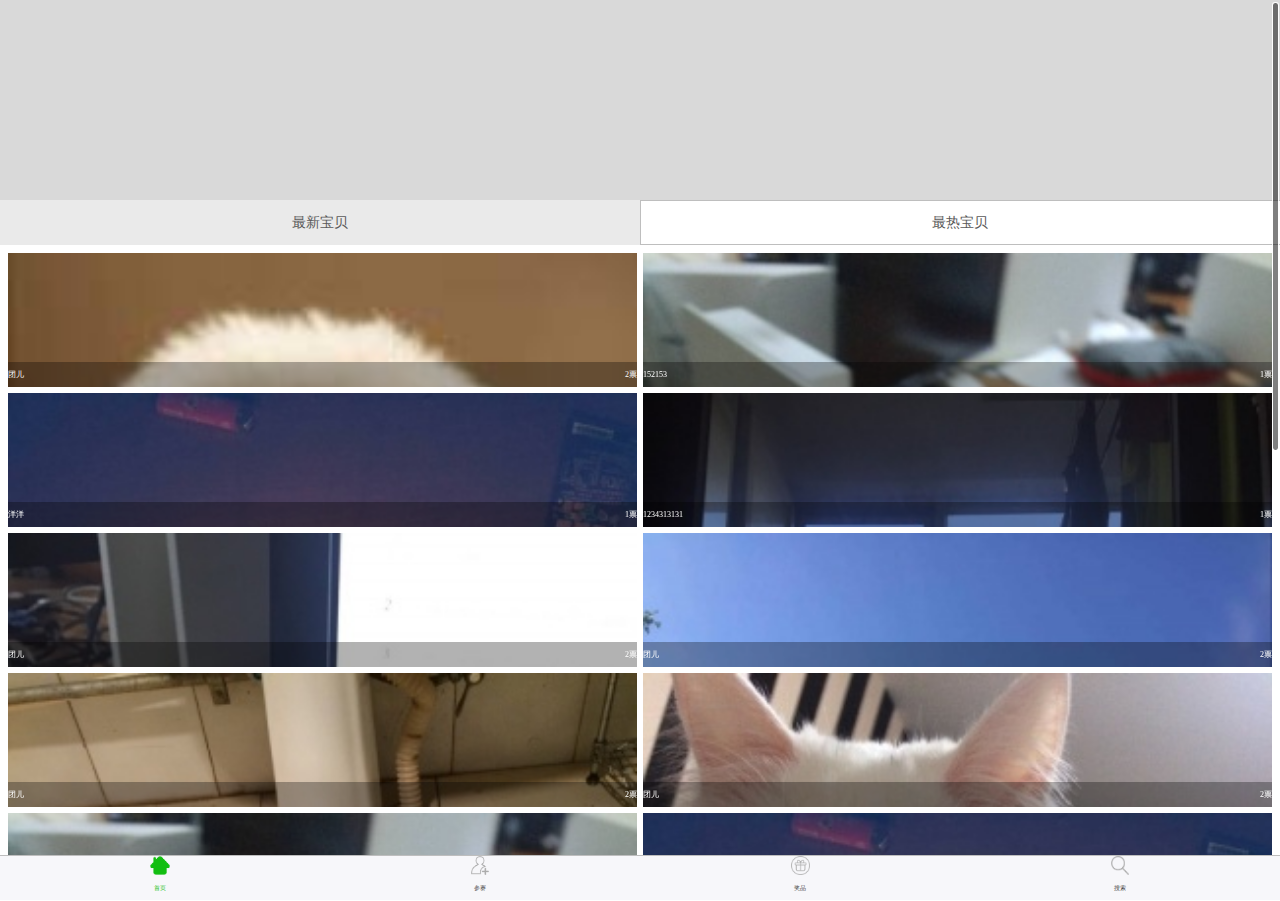
<file: index.html>
<!doctype html>
<html lang="en">
<head>
	<meta charset="UTF-8">
	<title>Document</title>
	<meta name="viewport" content="width=device-width, user-scalable=no, initial-scale=1.0, maximum-scale=1.0, minimum-scale=1.0">
	<link rel="stylesheet" type="text/css" href="css/reset.css">
	<link rel="stylesheet" type="text/css" href="css/font-awesome.min.css">
	<link rel="stylesheet" type="text/css" href="css/index.css">
</head>
<body>
	<div class="wraper" id="wraper">
	   <div>
		<div class="banner"></div>
		<ul class="nav">
			<li class="cur">最新宝贝</li>
			<li>最热宝贝</li>
		</ul>
		<div class="list" id="imgList">
			<ul id="index_box" class="img_cur">
				<li><a href=""><img src="img/8.png"><span><span>团儿</span><i>2票</i></span></a></li>
				<li><a href=""><img src="img/2.jpg"><span><span>152153</span><i>1票</i></span></a></li>
				<li><a href=""><img src="img/3.jpg"><span><span>洋洋</span><i>1票</i></span></a></li>
				<li><a href=""><img src="img/4.jpg"><span><span>1234313131</span><i>1票</i></span></a></li>
				<li><a href=""><img src="img/5.jpg"><span><span>团儿</span><i>2票</i></span></a></li>
				<li><a href=""><img src="img/6.jpg"><span><span>团儿</span><i>2票</i></span></a></li>
				<li><a href=""><img src="img/7.jpg"><span><span>团儿</span><i>2票</i></span></a></li>
				<li><a href=""><img src="img/1.jpg"><span><span>团儿</span><i>2票</i></span></a></li>
				<li><a href=""><img src="img/2.jpg"><span><span>团儿</span><i>2票</i></span></a></li>
				<li><a href=""><img src="img/3.jpg"><span><span>团儿</span><i>2票</i></span></a></li>
				<li><a href=""><img src="img/4.jpg"><span><span>团儿</span><i>2票</i></span></a></li>
				<li><a href=""><img src="img/5.jpg"><span><span>团儿</span><i>2票</i></span></a></li>
				<li><a href=""><img src="img/6.jpg"><span><span>团儿</span><i>2票</i></span></a></li>
				<li><a href=""><img src="img/7.jpg"><span><span>团儿</span><i>2票</i></span></a></li>
				<li><a href=""><img src="img/1.jpg"><span><span>团儿</span><i>2票</i></span></a></li>
				<li><a href=""><img src="img/2.jpg"><span><span>团儿</span><i>2票</i></span></a></li>
				<li><a href=""><img src="img/3.jpg"><span><span>团儿</span><i>2票</i></span></a></li>
				<li><a href=""><img src="img/4.jpg"><span><span>团儿</span><i>2票</i></span></a></li>
				<li><a href=""><img src="img/5.jpg"><span><span>团儿</span><i>2票</i></span></a></li>
				<li><a href=""><img src="img/6.jpg"><span><span>团儿</span><i>2票</i></span></a></li>
				<li><a href=""><img src="img/7.jpg"><span><span>团儿</span><i>2票</i></span></a></li>
				<li><a href=""><img src="img/4.jpg"><span><span>团儿</span><i>2票</i></span></a></li> 
			</ul>
			<ul id="index_box1">
				<li><a href=""><img src="img/7.jpg"><span><span>团儿</span><i>2票</i></span></a></li>
				<li><a href=""><img src="img/6.jpg"><span><span>152153</span><i>1票</i></span></a></li>
				<li><a href=""><img src="img/5.jpg"><span><span>洋洋</span><i>1票</i></span></a></li>
				<li><a href=""><img src="img/4.jpg"><span><span>1234313131</span><i>1票</i></span></a></li>
				<li><a href=""><img src="img/3.jpg"><span><span>团儿</span><i>2票</i></span></a></li>
				<li><a href=""><img src="img/2.jpg"><span><span>团儿</span><i>2票</i></span></a></li>
				<li><a href=""><img src="img/3.jpg"><span><span>团儿</span><i>2票</i></span></a></li>
				<li><a href=""><img src="img/4.jpg"><span><span>团儿</span><i>2票</i></span></a></li>
				<li><a href=""><img src="img/5.jpg"><span><span>团儿</span><i>2票</i></span></a></li>
				<li><a href=""><img src="img/1.jpg"><span><span>团儿</span><i>2票</i></span></a></li>
				<li><a href=""><img src="img/4.jpg"><span><span>团儿</span><i>2票</i></span></a></li>
				<li><a href=""><img src="img/7.jpg"><span><span>团儿</span><i>2票</i></span></a></li>
				<li><a href=""><img src="img/6.jpg"><span><span>团儿</span><i>2票</i></span></a></li>
				<li><a href=""><img src="img/7.jpg"><span><span>团儿</span><i>2票</i></span></a></li>
				<li><a href=""><img src="img/1.jpg"><span><span>团儿</span><i>2票</i></span></a></li>
				<li><a href=""><img src="img/2.jpg"><span><span>团儿</span><i>2票</i></span></a></li>
				<li><a href=""><img src="img/3.jpg"><span><span>团儿</span><i>2票</i></span></a></li>
				<li><a href=""><img src="img/4.jpg"><span><span>团儿</span><i>2票</i></span></a></li>
				<li><a href=""><img src="img/5.jpg"><span><span>团儿</span><i>2票</i></span></a></li>
				<li><a href=""><img src="img/6.jpg"><span><span>团儿</span><i>2票</i></span></a></li>
				<li><a href=""><img src="img/7.jpg"><span><span>团儿</span><i>2票</i></span></a></li>
				<li><a href=""><img src="img/4.jpg"><span><span>团儿</span><i>2票</i></span></a></li> 
			</ul>
		</div>
	</div>
		<footer class="foot">
			<dl class="hh">
				<dt>
					<a href="index.html"><img src="img/home.png"></a>
					<a href="index.html"><img src="img/home-c.png"></a>
				</dt>
				<dd><a href="index.html">首页</a></dd>
			</dl>
			<dl>
				<dt>
					<a href="match.html"><img src="img/add.png"></a>
					<a href="match.html"><img src="img/add-c.png"></a>
				</dt>
				<dd><a href="match.html">参赛</a></dd>
			</dl>
			<dl>
				<dt>
					<a href="javascript:void(0)"><img src="img/jiang.png"></a>
					<a href="javascript:void(0)"><img src="img/jiang-c.png"></a>
				</dt>
				<dd><a href="javascript:void(0)">奖品</a></dd>
			</dl>
			<dl>
				<dt>
					<a href="search.html"><img src="img/search.png"></a>
					<a href="search.html"><img src="img/search-c.png"></a>
				</dt>
				<dd><a href="search.html">搜索</a></dd>
			</dl>
		</footer>
	</div>
	<script type="text/javascript" src="js/zepto.min.js"></script>
	<script type="text/javascript" src="js/iscroll4.js"></script>
	<script type="text/javascript" src="js/index.js"></script>
</body>
</html>
</file>
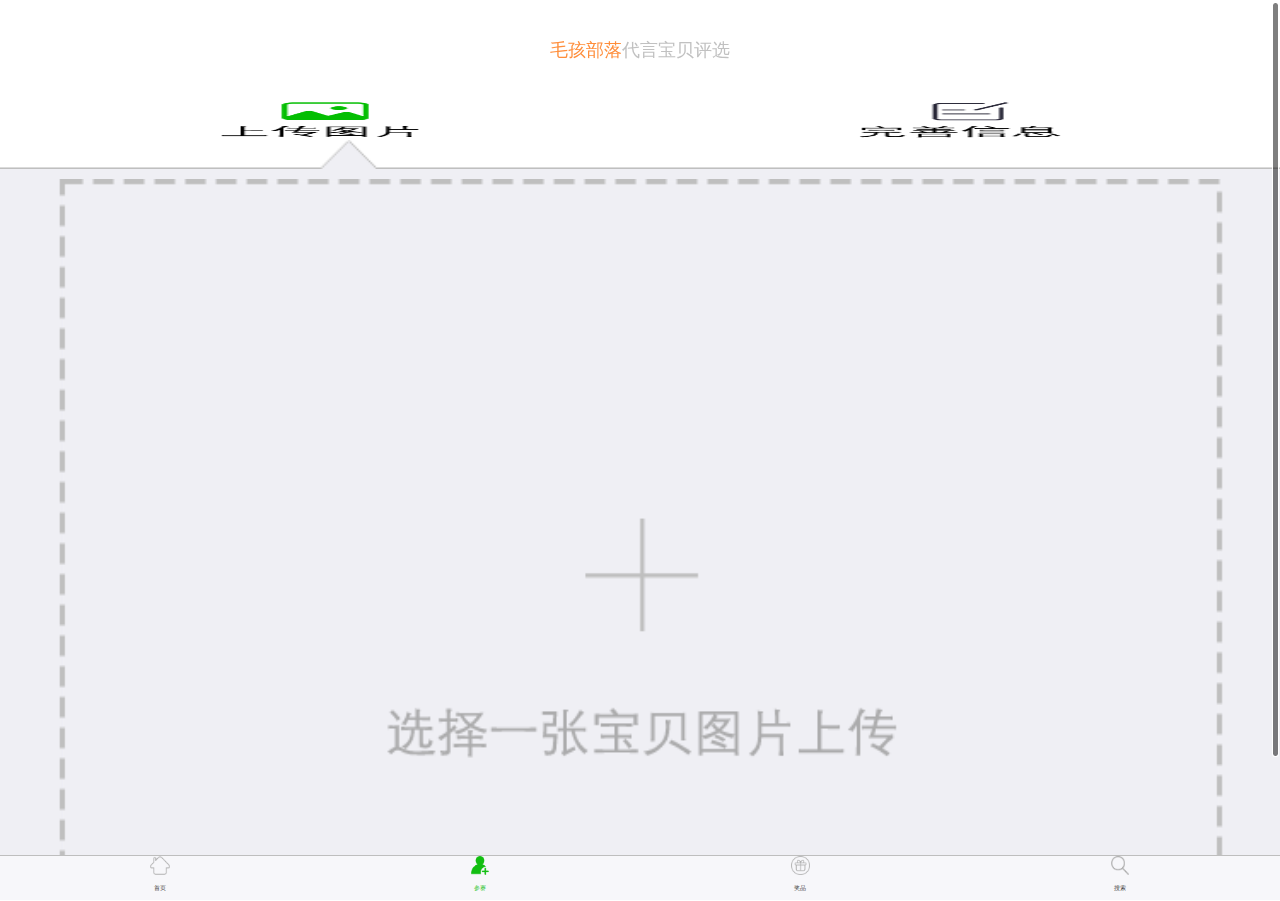
<file: match.html>
<!doctype html>
<html lang="en">
<head>
	<meta charset="UTF-8">
	<title>Document</title>
	<meta name="viewport" content="width=device-width, user-scalable=no, initial-scale=1.0, maximum-scale=1.0, minimum-scale=1.0">
	<link rel="stylesheet" type="text/css" href="css/reset.css">
	<link rel="stylesheet" type="text/css" href="css/font-awesome.min.css">
	<link rel="stylesheet" type="text/css" href="css/index.css">
</head>
<body>
	<div class="wraper" id="wraper">
	 <div>
		<p class="match-head"><span>毛孩部落</span>代言宝贝评选</p>
		<div class="match_btn">
			<div class="upload cur">
				<img src="img/upload.png">
				<img src="img/uploadcur.png">
			</div>
			<div class="msg">
				<img src="img/msg.png">
				<img src="img/msgcur.png">
			</div>
		</div>
		<div class="match_upload" id="match_upload">
		  <div class="match_box photo_cur">
			<div class="match_photo">
				<img src="img/left.png">
				<div class="match_cont">
					<img src="img/uploadbg.png">
					<!-- <input type="file" id="pic"> -->
				</div>
			</div>
			<div class="match_info">
				<p>上传美美的照片，会让更多人为你投票</p>
				<input type="button" id="btn" value="上传">
			</div>
		   </div>
		   <div class="match_box">
		   		<div class="match_photo">
				<img src="img/right.png">
				<div class="match_msg">
					<p>宝贝基本信息</p>
					<form action="" class="forms">
						<label for="">宝贝名字</label><input type="text" placeholder="5个字以内" id="name">
					</form>
					<form action="" class="forms">
						<label for="">宝贝品种</label><input type="text" placeholder="6个字以内" id="kind">
					</form>
					<form action="" class="forms">
						<label for="">预留手机</label><input type="text" placeholder="请输入手机号" id="phone">
					</form>
					<p>您的参赛宣言</p>
					 <div class="textown">
						<textarea name="" id="ownbaby" rows="3" placeholder="向大家介绍一下你的宝贝吧"></textarea>
						<div class="fontnum">0/200</div>
					 </div>
					<div>
					    <input type="button" id="bto" value="确定">
					</div>	
				</div>
			</div>
		   </div>
		</div>
	 </div>
		<footer class="foot">
			<dl>
				<dt>
					<a href="index.html"><img src="img/home.png"></a>
					<a href="index.html"><img src="img/home-c.png"></a>
				</dt>
				<dd><a href="index.html">首页</a></dd>
			</dl>
			<dl class="hh">
				<dt>
					<a href="match.html"><img src="img/add.png"></a>
					<a href="match.html"><img src="img/add-c.png"></a>
				</dt>
				<dd><a href="match.html">参赛</a></dd>
			</dl>
			<dl>
				<dt>
					<a href="javascript:void(0)"><img src="img/jiang.png"></a>
					<a href="javascript:void(0)"><img src="img/jiang-c.png"></a>
				</dt>
				<dd><a href="javascript:void(0)">奖品</a></dd>
			</dl>
			<dl>
				<dt>
					<a href="search.html"><img src="img/search.png"></a>
					<a href="search.html"><img src="img/search-c.png"></a>
				</dt>
				<dd><a href="search.html">搜索</a></dd>
			</dl>
		</footer>
	</div>
	<script type="text/javascript" src="js/zepto.min.js"></script>
	<script type="text/javascript" src="js/iscroll4.js"></script>
	<script type="text/javascript" src="js/common.js"></script>
	<script type="text/javascript" src="js/index.js"></script>
</body>
</html>
</file>
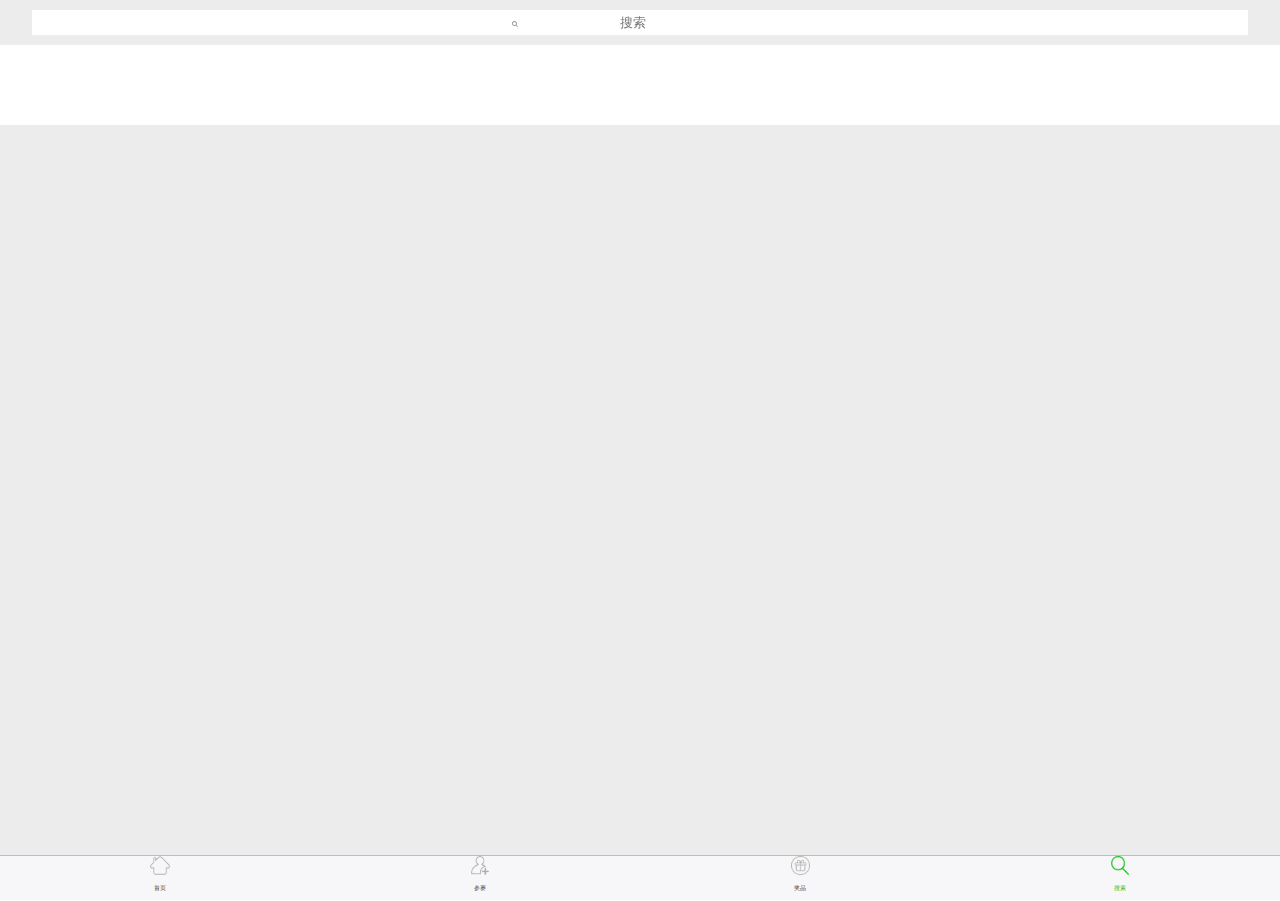
<file: search.html>
<!doctype html>
<html lang="en">
<head>
	<meta charset="UTF-8">
	<title>Document</title>
	<meta name="viewport" content="width=device-width, user-scalable=no, initial-scale=1.0, maximum-scale=1.0, minimum-scale=1.0">
	<link rel="stylesheet" type="text/css" href="css/reset.css">
	<link rel="stylesheet" type="text/css" href="css/font-awesome.min.css">
	<link rel="stylesheet" type="text/css" href="css/index.css">
</head>
<body>
	<div class="wraper searchwraper" id="wraper">
		<div>
			<form action="" class="s_form">
				<label for="" class="fa fa-search"></label>
				<input type="search" placeholder="搜索" id="search">
			</form>
			<div id="divs">
			<form action="" class="s_form1">
				<p>
					<label for="" class="fa fa-search"></label>
					<input type="search" placeholder="搜索" id="search1">
				</p>
				<p id="cancel">取消</p>
			</form>
			</div>
			<div class="s_box"></div>
		</div>
		<footer class="foot">
			<dl>
				<dt>
					<a href="index.html"><img src="img/home.png"></a>
					<a href="index.html"><img src="img/home-c.png"></a>
				</dt>
				<dd><a href="index.html">首页</a></dd>
			</dl>
			<dl>
				<dt>
					<a href="match.html"><img src="img/add.png"></a>
					<a href="match.html"><img src="img/add-c.png"></a>
				</dt>
				<dd><a href="match.html">参赛</a></dd>
			</dl>
			<dl>
				<dt>
					<a href="javascript:void(0)"><img src="img/jiang.png"></a>
					<a href="javascript:void(0)"><img src="img/jiang-c.png"></a>
				</dt>
				<dd><a href="javascript:void(0)">奖品</a></dd>
			</dl>
			<dl class="hh">
				<dt>
					<a href="search.html"><img src="img/search.png"></a>
					<a href="search.html"><img src="img/search-c.png"></a>
				</dt>
				<dd><a href="search.html">搜索</a></dd>
			</dl>
		</footer>
	</div>
	<script type="text/javascript" src="js/zepto.min.js"></script>
	<script type="text/javascript" src="js/iscroll4.js"></script>
	<script type="text/javascript" src="js/index.js"></script>
</body>
</html>
</file>
<file: css/index.css>
*{
	margin:0;
	padding: 0;
	box-sizing:border-box;
	font-family: '微软雅黑';
}
html,body{
	width: 100%;
	height: 100%;
	font-size: 62.5%;
	position: relative;
}
.wraper{
	width: 100%;
	height: 100%;
	display: -webkit-box;
	-webkit-box-orient:vertical;
	overflow: hidden;
}

.wraper .banner{
	width: 100%;
	height: 20rem;
	background: #d9d9d9;
}
.nav{
	width: 100%;
	height: 4.5rem;
	background: #fff;
	border-bottom: 1px solid #bebebe;
	border-top:1px solid #bebebe;
	display: -webkit-box;
	-webkit-box-align:center;
}
.nav li{
	-webkit-box-flex:1;
	text-align: center;
	line-height: 4.5rem;
	font-size: 1.4rem;
	color: #5a5a5a;
}
.nav li:nth-of-type(1){
	border-right: 1px solid #bebebe;
}
.nav li.cur{
	background: #eaeaea;
}
.wraper .list{
	width: 100%;
	background: #fff;
	padding: 0.5rem;
	-webkit-box-flex:1;
	z-index: 999;
}
.list ul{
	display: none;
}
#imgList ul.img_cur{
	display: block;
} 
.list ul li{
	float: left;
	width: 50%;
	height: 14rem;
	padding: 0.3rem;
}
.list ul li a{
	display: block;
	width: 100%;
	height: 100%;
	position: relative;
	overflow: hidden;
}
.list ul li a img{
	display: block;
	width: 100%;
	height: auto;
}
.list ul li a>span{
	display: block;
    position: absolute;
    bottom: 0;
    height: 2.5rem;
    left: 0;
    background: rgba(0,0,0,0.3);
    width: 100%;
    line-height: 2.5rem;
    color: #fff;
    font-size: 0.8rem;
    display: -webkit-box;
    -webkit-box-align:center;
    -webkit-box-pack:justify;
}
.list ul li a>span span,i{
	display: block;
	font-size: 0.8rem;
}
.foot{
	width: 100%;
	height: 4.5rem;
	background: #f7f7fa;
	border-top: 1px solid #bebebe;
	z-index: 1000;
	position: absolute;
	left: 0;
	bottom: 0; 
}
.foot dl{
	display: block;
	width: 25%;
	height: 100%;
	float: left;
	text-align: center;
}
.foot dl dt a:nth-of-type(2){
	display: none;
}
.foot dl dt{
	width: 100%;
	height: 1.9rem;
	overflow: hidden;
	line-height: 1.9rem;
	font-size: 0.9rem;
}
.foot dl dt a{
	display: block;
	height: 1.9rem;
	text-decoration: none;
}
.foot dl dt a img{
	display: block;
	height: 1.9rem;
	margin: 0 auto;
} 
.foot dl dd a{
	line-height: 2.6rem;
}
.foot .hh dd a{
	color: #12be11;
}
.foot .hh dt a:nth-of-type(1){
	display: none;
}
.foot .hh dt a:nth-of-type(2){
	display: block;
}
/* match.html */
.match-head{
	width: 100%;
	height: 10rem;
	line-height: 10rem;
	font-size: 1.8rem;
	text-align: center;
	color: #c1c1c1;
}
.match-head span{
	color: #ff8e3b;
}
.match_btn{
	width: 100%;
	height: 4rem;
}
.match_btn div{
	width: 50%;
	height: 100%;
	float: left;
	overflow: hidden;  
}
.match_btn div img:nth-of-type(2){
 	display: none;
} 
.match_btn div img{
	display: block;
	width: 100%;
	height: 4rem;
	text-align: center;
}
.match_btn .cur img:nth-of-type(2){
	display: block;
} 
.match_btn .cur img:nth-of-type(1){
	display: none;
}
.match_upload{
	width: 100%;
	-webkit-box-flex:1;
}
.match_photo img{
	display: block;
	width: 100%;
}
.match_cont{
	width: 100%;
	height: auto;
	background: #efeff4;
	padding: 1rem 0;
}
.match_info{
	width: 100%;
	height: auto;
}
.match_info p{
	color: #acacad;
	line-height: 4.5rem;
	font-size: 1rem;
}
.match_info input[type=button]{
	width: 80%;
	margin-left:10%;
	background: #12be11;
	border: none;
	border-radius: 10px;
	height: 4rem;
	color: #fff;
	font-size: 1.6rem; 
}
.match_upload div.match_box{
	display: none;
}
.match_upload div.photo_cur{
	display: block;
}
.match_msg{
	width: 100%;
	height: auto;
	background: #efeff4;
}
.match_msg p{
	line-height: 3.5rem;
	padding-left: 5%;
}
.match_msg form{
	width: 100%;
	height: 3.5rem;
	border-bottom: 1px solid #d3d3d3;
	padding-left: 5%;
	line-height: 3.5rem;
	background: #fff;
}
.match_msg form input[type=text]{
	width: 70%;
	margin-left: 10%;
	border: none;
	outline: 0;
}
.textown{
	width: 100%;
	height: auto;
	background: #fff;
	padding: 1rem;
}
.match_msg #ownbaby{
 	display: block;
 	width: 100%;
 	border: none;
 	line-height: 3rem; 
 	margin: 0 auto;
 	outline: 0;
 } 
 .textown .fontnum{
 	display: block;
 	text-align: right;
 }

.match_msg input[type=button]{
	width: 80%;
	background: #12be11;
	border: none;
	border-radius: 10px;
	height: 4rem;
	color: #fff;
	font-size: 1.6rem; 
	margin: 1rem 3rem;
}
#ui-id-mark{
	width: 100%;
	height: 100%;
	position: absolute;
	left: 0;
	top:0;
	background: rgba(0,0,0,0.6);
	z-index: 1001;
}
#ui-id-dialog{
	width: 70%;
	height: 10rem;
	background: #fff;
	z-index: 1002;
	position: absolute;
	left: 50%;
	top:50%;
	margin-left: -135px;
	margin-top: -60px;
	border-radius: 10px;
}
#ui-id-dialog p{
	line-height: 5rem;
	text-align: center;
}
#ui-id-dialog span{
	display: block;
	width: 50px;
	height: 2rem;
	margin: 0 auto;
	text-align: center;
	line-height: 2rem;
	background: #eee;
}

.searchwraper{
	background: #ececec;
}
.s_form{
	width: 95%;
	height: 2.5rem;
	background: #fff;
	margin: 1rem auto;
	display: block;
} 
.s_box{
	width: 100%;
	height: 8rem;
	background: #fff;
}
#search{
	width: 90%;
	height: 2.5rem;
	text-align: center;
	border: none;
	outline:0;
	position: relative;
	color: #9B9B9B;
	margin-left: 5%;
}
 .s_form label{
	position: absolute;
	left: 40%;
	z-index: 999;
	top:21px;
	color: #9B9B9B;
}
#divs{
	display: none;
}
.s_form1{
	width: 95%;
	height: 4rem;
	margin: 0 auto;
	display: -webkit-box;
	-webkit-box-align:center;
	-webkit-box-pack:justify;
}
.s_form1 p:nth-of-type(1){
	background: #fff;
	width: 90%;
}
 #search1{
	width: 90%;
	height: 2.5rem;
	border: none;
	outline:0;
	color: #9B9B9B;
} 
#cancel{
	color: green;
}
</file>
